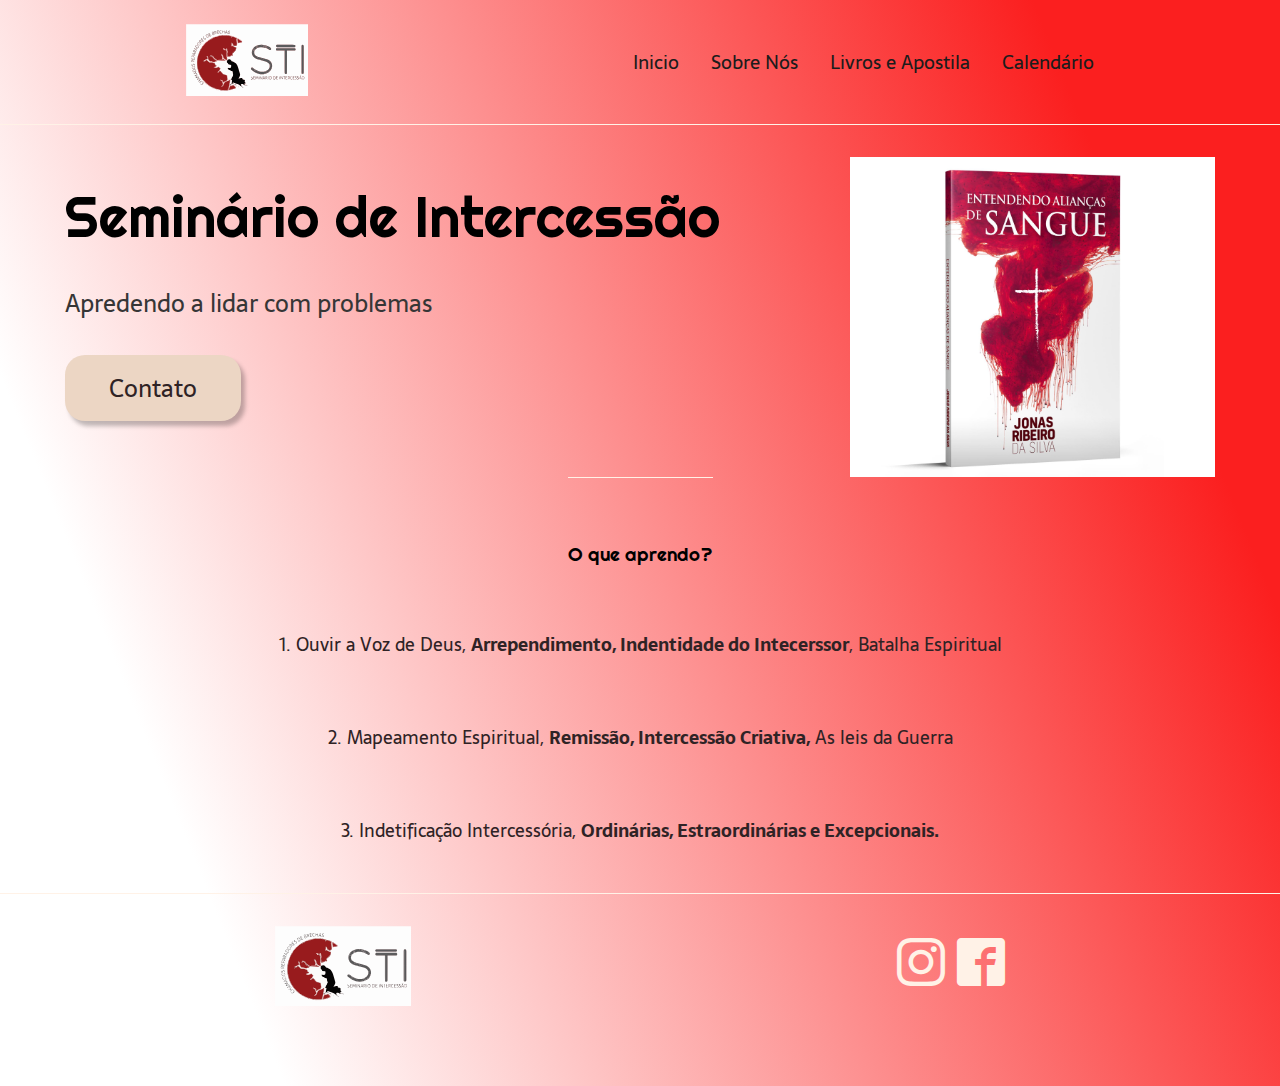
<file: index.html>
<!DOCTYPE html>
<html lang="pt-BR">
<head>
    <meta charset="UTF-8">
    <meta name="viewport" content="width=device-width, initial-scale=1.0">
    <meta name="description" content="Seminario de Interceção, cura interior e soluções.">
    <title>STI - Inicio</title>
    <link rel="stylesheet" href="style.css">
    <link rel="preconnect" href="https://fonts.googleapis.com">
    <link rel="preconnect" href="https://fonts.gstatic.com" crossorigin>
    <link href="https://fonts.googleapis.com/css2?family=Righteous&family=Sarala:wght@400;700&display=swap" rel="stylesheet">
    <link rel="stylesheet" href="icon/style.css">
</head>
<body>
    <header class="cabecalho">
        <a href="index.html"><img class="image-cabecalho" src="image/STI.svg" alt="Logo da comunidade balerine"></a> 
        <nav class="cabecalho-menu">
            <a class="cabelho-menu-item" href="index.html">Inicio</a>
            <a class="cabelho-menu-item" href="aboutus.html">Sobre Nós</a>
            <a class="cabelho-menu-item" href="books.html">Livros e Apostila</a>
            <a class="cabelho-menu-item" href="calendario.html">Calendário</a>
        </nav>

    </header>

    <main class="conteudo">
        <section class="conteudo-principal">
            <div class="conteudo-principal-escrito">
                <h1 class="conteudo-principal-escrito-titulo">Seminário de Intercessão</h1>                
                <h2 class="conteudo-principal-escrito-subtitulo">Apredendo a lidar com problemas</h2>
                <a href="https://api.whatsapp.com/send?phone=5541999867464&text=Ol%C3%A1.%20Vi%20o%20produto%20no%20site,%20aguardo%20mais%20informa%C3%A7%C3%B5es." target="_blank"><button class="conteudo-principal-botao">Contato</button></a>
            </div>   
            <img class="conteudo-principal-image" src="image/book.jpg" alt="Livro Sangue">      
        </section>

        <section class="conteudo-secundario">
            <h3 class="conteudo-secundario-titulo">O que aprendo?</h3>
            <p class="conteudo-secundario-paragrafo">1. Ouvir a Voz de Deus, <strong>Arrependimento, Indentidade do Intecerssor</strong>, Batalha Espiritual</p>
            <p class="conteudo-secundario-paragrafo">2. Mapeamento Espiritual, <strong>Remissão, Intercessão Criativa,</strong> As leis da Guerra</p>
            <p class="conteudo-secundario-paragrafo">3. Indetificação Intercessória, <strong>Ordinárias, Estraordinárias e Excepcionais.</strong></p>
        </section>
        

    </main>

    <footer class="rodape">
        <img class="rodape-image" src="image/STI.svg" alt="STI, Seminário de intercessão">
        <section class="rodapeicon">
            <a href="" target="_blank" class="rodape-icon"><i class="icon-instagram"></i></a>
            <a href="https://www.facebook.com/jonas.jribeiro" target="_blank" class="rodape-icon"><i class="icon-facebook"></i></a>
        </section>            
    </footer>
</body>
</html>
</file>
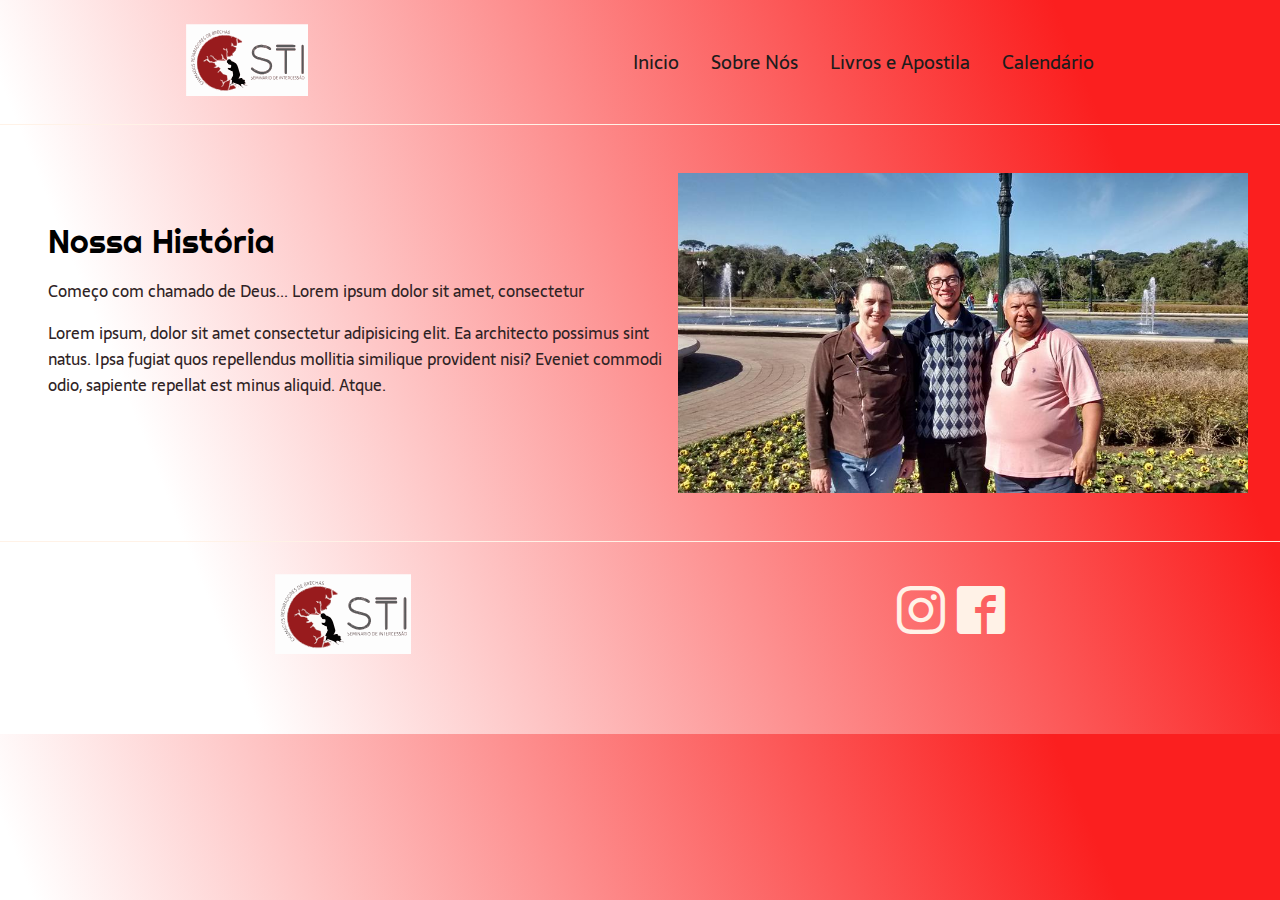
<file: aboutus.html>
<!DOCTYPE html>
<html lang="pt-BR">
<head>
    <meta charset="UTF-8">
    <meta name="viewport" content="width=device-width, initial-scale=1.0">
    <meta name="description" content="Pagina ainda que não sei que irei fazer :)">
    <title>LeddingPage</title>
    <link rel="stylesheet" href="style.css">
    <link rel="preconnect" href="https://fonts.googleapis.com">
    <link rel="preconnect" href="https://fonts.gstatic.com" crossorigin>
    <link href="https://fonts.googleapis.com/css2?family=Righteous&family=Sarala:wght@400;700&display=swap" rel="stylesheet">
    <link rel="stylesheet" href="icon/style.css">
</head>
<body>
    <header class="cabecalho">
        <a href="index.html"><img class="image-cabecalho" src="image/STI.svg" alt="Logo da comunidade balerine"></a> 
        <nav class="cabecalho-menu">
            <a class="cabelho-menu-item" href="index.html">Inicio</a>
            <a class="cabelho-menu-item" href="aboutus.html">Sobre Nós</a>
            <a class="cabelho-menu-item" href="books.html">Livros e Apostila</a>
            <a class="cabelho-menu-item" href="calendario.html">Calendário</a>
        </nav>

    </header>

    <main class="aboutus">
        <section class="about-text">
            <div class="textoo">
                <h1 class="text-main"> Nossa História</h1>            
                <p class="sub">Começo com chamado de Deus... Lorem ipsum dolor sit amet, consectetur</p>
                <p class="sub">Lorem ipsum, dolor sit amet consectetur adipisicing elit. Ea architecto possimus 
                sint natus. Ipsa fugiat quos repellendus mollitia 
                similique provident nisi? Eveniet commodi odio, sapiente repellat est minus aliquid. Atque.</p>
            </div>            
            <img class="image-fami" src="image/famili.jpg" alt="Familia Jonas: Cleusa Lucas e Jonas">   
        </section>  
            
    </main>

    <footer class="rodape">
        <img class="rodape-image" src="image/STI.svg" alt="STI, Seminário de intercessão">
        <section class="rodapeicon">
            <a href="" target="_blank" class="rodape-icon"><i class="icon-instagram"></i></a>
            <a href="https://www.facebook.com/jonas.jribeiro" target="_blank" class="rodape-icon"><i class="icon-facebook"></i></a>
        </section>            
    </footer>
    
</body>
</html>
</file>
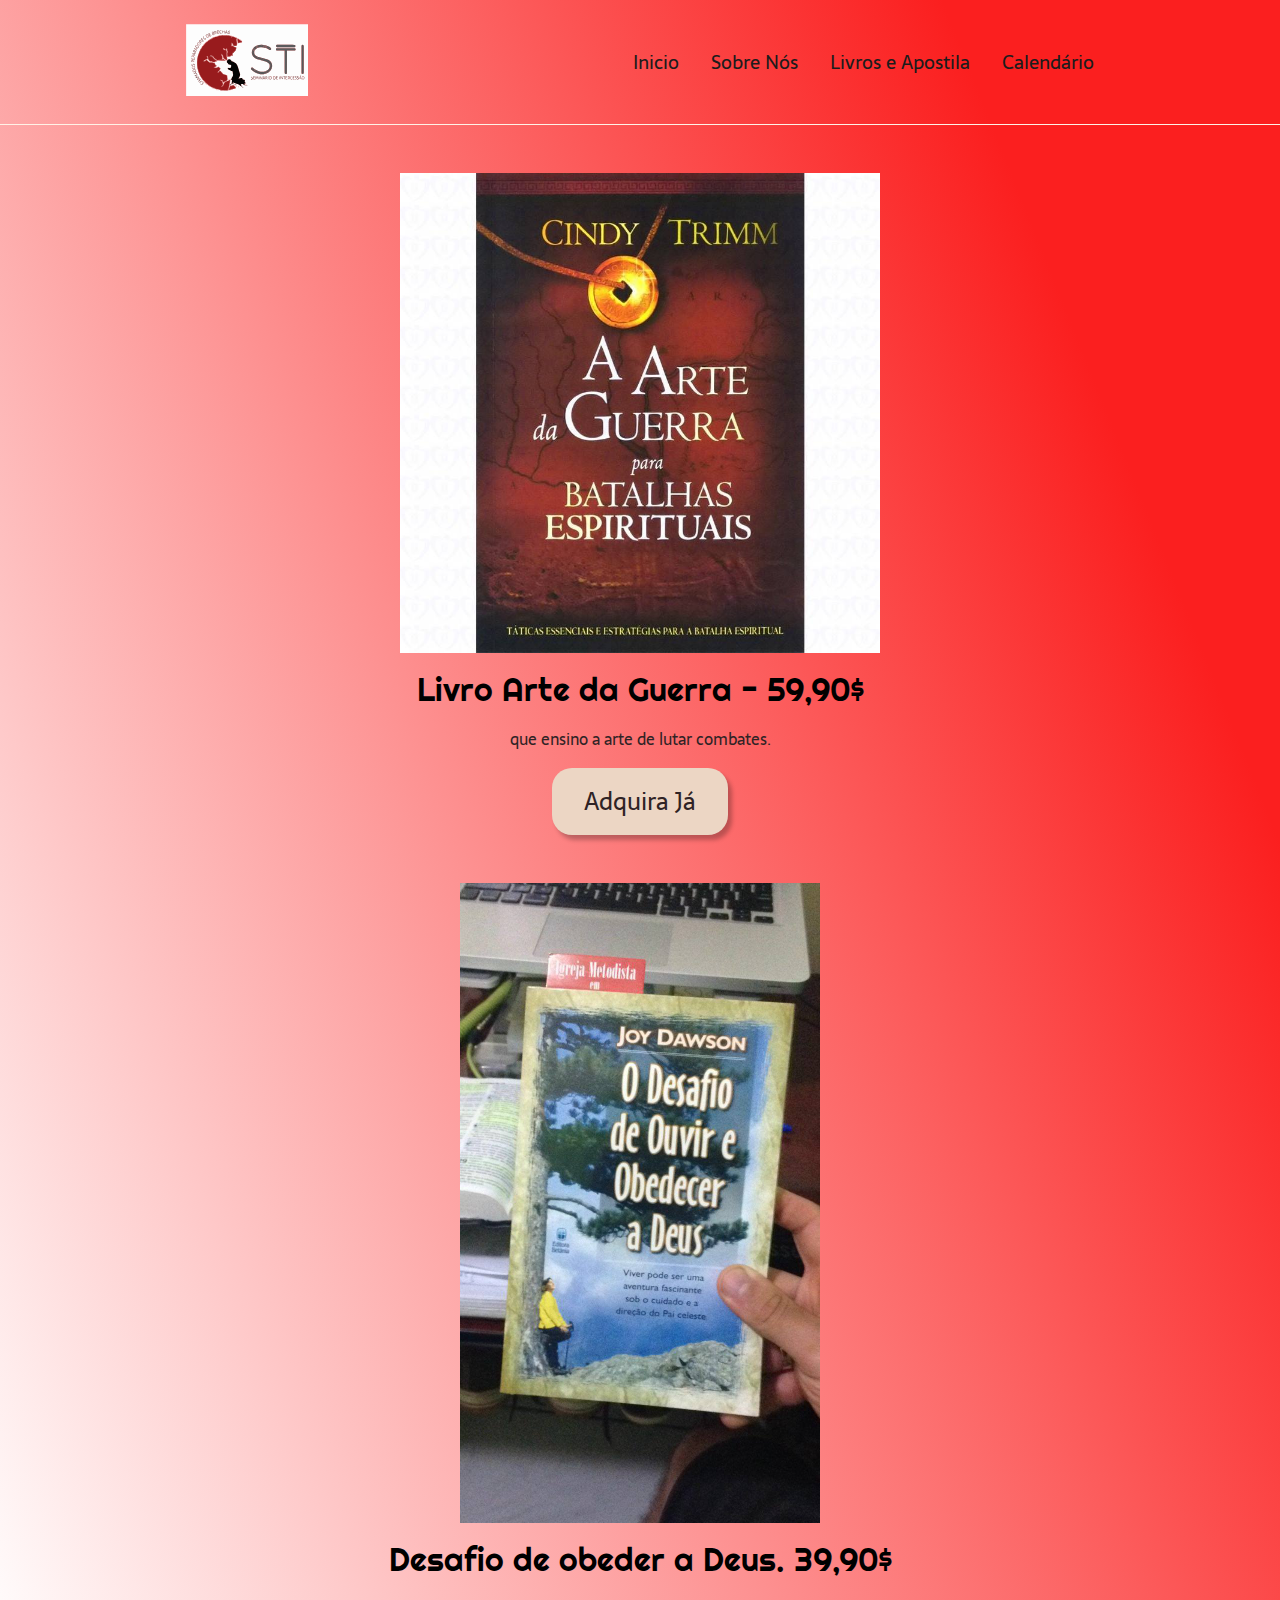
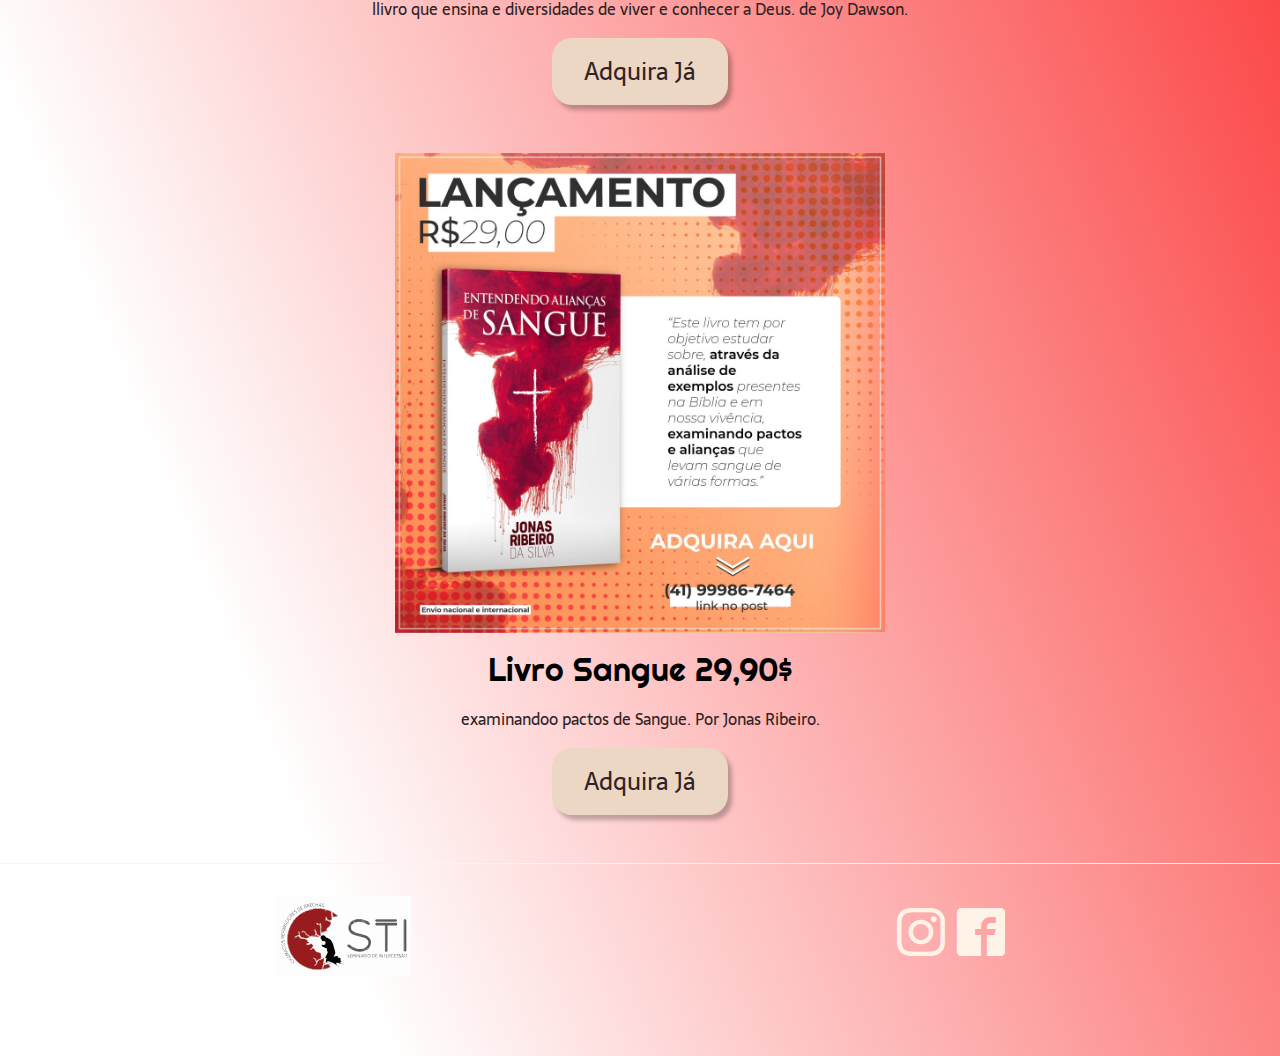
<file: books.html>
<!DOCTYPE html>
<html lang="pt-BR">
<head>
    <meta charset="UTF-8">
    <meta name="viewport" content="width=device-width, initial-scale=1.0">
    <meta name="description" content="Pagina ainda que não sei que irei fazer :)">
    <title>STI - Livro e Apostila</title>
    <link rel="stylesheet" href="style.css">
    <link rel="preconnect" href="https://fonts.googleapis.com">
    <link rel="preconnect" href="https://fonts.gstatic.com" crossorigin>
    <link href="https://fonts.googleapis.com/css2?family=Righteous&family=Sarala:wght@400;700&display=swap" rel="stylesheet">
    <link rel="stylesheet" href="icon/style.css">
</head>
<body>
    <header class="cabecalho">
        <a href="index.html"><img class="image-cabecalho" src="image/STI.svg" alt="Logo da comunidade balerine"></a> 
        <nav class="cabecalho-menu">
            <a class="cabelho-menu-item" href="index.html">Inicio</a>
            <a class="cabelho-menu-item" href="aboutus.html">Sobre Nós</a>
            <a class="cabelho-menu-item" href="books.html">Livros e Apostila</a>
            <a class="cabelho-menu-item" href="calendario.html">Calendário</a>
        </nav>

    </header>

    <main class="livros">
        <section class="livros-apos">
            <div class="livro-um">
                <img class="foto-livro-1" src="image/arte-da-guerra.jpg" alt="Livro - A Arte da guerra">
                <h1 class="titlo-book">
                    Livro Arte da Guerra - 59,90$
                </h1>
                <p class="p-book">
                    que ensino a arte de lutar combates.
                </p>
                <a href="https://api.whatsapp.com/send?phone=5541999867464&text=Ol%C3%A1.%20Vi%20o%20produto%20no%20site,%20aguardo%20mais%20informa%C3%A7%C3%B5es." target="_blank"><button class="conteudo-principal-botao">Adquira Já</button></a>
            </div>

            <div class="livro-dois">
                <img class="foto-livro-2" src="image/o-desafio.jpg" alt="Livro - Desafio de ouvir e obedecer  Deus.">
                <h1 class="titlo-book">
                    Desafio de obeder a Deus. 39,90$
                </h1>
                <p class="p-book">
                    llivro que ensina e diversidades de viver e conhecer a Deus. de Joy Dawson.
                </p>
                <a href="https://api.whatsapp.com/send?phone=5541999867464&text=Ol%C3%A1.%20Vi%20o%20produto%20no%20site,%20aguardo%20mais%20informa%C3%A7%C3%B5es." target="_blank"><button class="conteudo-principal-botao">Adquira Já</button></a>
            </div>

            <div class="livro-tres">
                <img class="foto-livro-3" src="image/sangue.jpg" alt="Livro- Sangue">
                <h1 class="titlo-book">
                    Livro Sangue 29,90$
                </h1>
                <p class="p-book">
                    examinandoo pactos de Sangue. Por Jonas Ribeiro.
                </p>
                <a href="https://api.whatsapp.com/send?phone=5541999867464&text=Ol%C3%A1.%20Vi%20o%20produto%20no%20site,%20aguardo%20mais%20informa%C3%A7%C3%B5es." target="_blank"><button class="conteudo-principal-botao">Adquira Já</button></a>
            </div>
        </section>
    </main>

    <footer class="rodape">
        <img class="rodape-image" src="image/STI.svg" alt="STI, Seminário de intercessão">
        <section class="rodapeicon">
            <a href="" target="_blank" class="rodape-icon"><i class="icon-instagram"></i></a>
            <a href="https://www.facebook.com/jonas.jribeiro" target="_blank" class="rodape-icon"><i class="icon-facebook"></i></a>
        </section>            
    </footer>
</body>
</html>
</file>
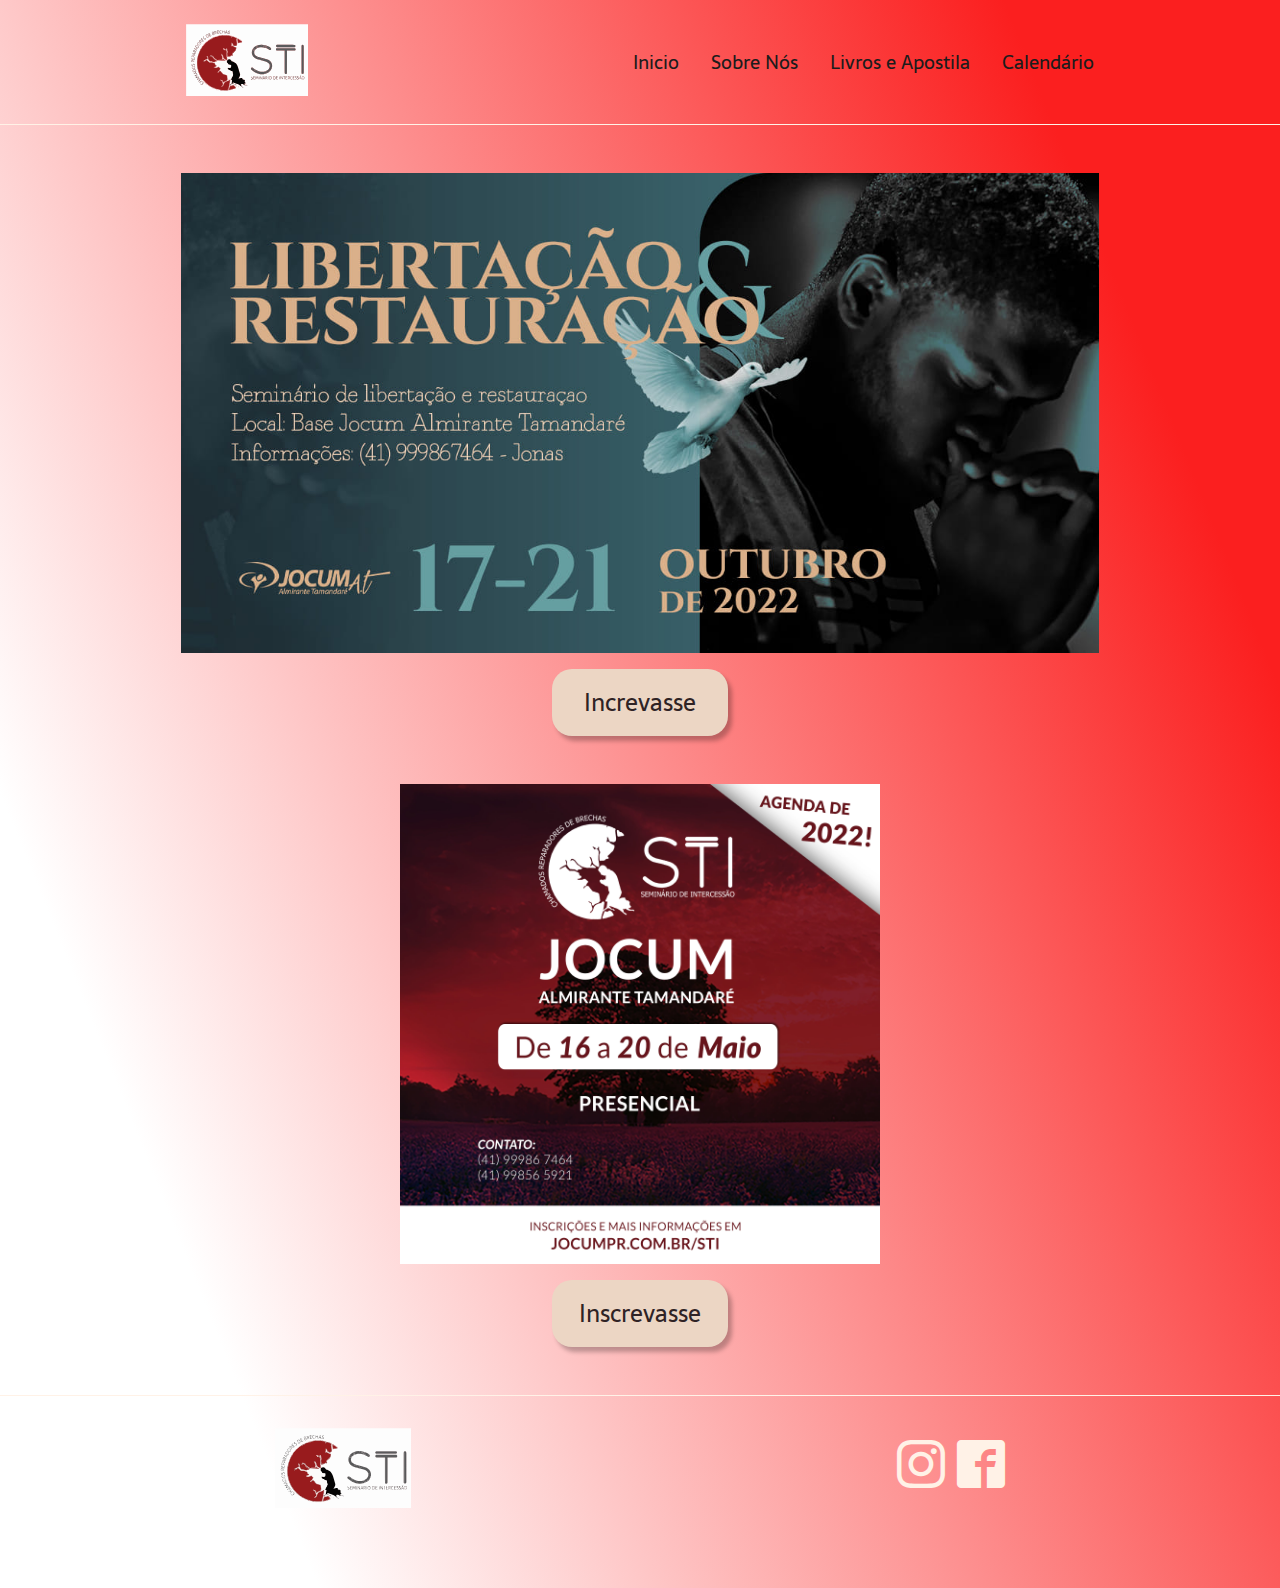
<file: calendario.html>
<!DOCTYPE html>
<html lang="pt-BR">
    <head>
        <meta charset="UTF-8">
        <meta name="viewport" content="width=device-width, initial-scale=1.0">
        <meta name="description" content="Pagina ainda que não sei que irei fazer :)">
        <title>STI - Livro e Apostila</title>
        <link rel="stylesheet" href="style.css">
        <link rel="preconnect" href="https://fonts.googleapis.com">
        <link rel="preconnect" href="https://fonts.gstatic.com" crossorigin>
        <link href="https://fonts.googleapis.com/css2?family=Righteous&family=Sarala:wght@400;700&display=swap" rel="stylesheet">
        <link rel="stylesheet" href="icon/style.css">
    </head>
    <body>
        <header class="cabecalho">
            <a href="index.html"><img class="image-cabecalho" src="image/STI.svg" alt="Logo da comunidade balerine"></a> 
            <nav class="cabecalho-menu">
                <a class="cabelho-menu-item" href="index.html">Inicio</a>
                <a class="cabelho-menu-item" href="aboutus.html">Sobre Nós</a>
                <a class="cabelho-menu-item" href="books.html">Livros e Apostila</a>
                <a class="cabelho-menu-item" href="calendario.html">Calendário</a>
            </nav>

        </header>

        <main class="cale">
            <div class="libe">
                <img class="libert" src="image/libertacao.jpg" alt="">
                <a href="https://jocumpr.com.br/slr" target="_blank"><button class="conteudo-principal-botao">Increvasse</button></a>
            </div>
            <div class="stijo">
                <img class="stijo-i" src="image/stijo.jpg" alt="">
                <a href="https://jocumpr.com.br/evento/sti-seminario-de-intercessao/" target="_blank"><button class="conteudo-principal-botao">Inscrevasse</button></a>
            </div>
        </main>

        <footer class="rodape">
            <img class="rodape-image" src="image/STI.svg" alt="STI, Seminário de intercessão">
            <section class="rodapeicon">
                <a href="" target="_blank" class="rodape-icon"><i class="icon-instagram"></i></a>
                <a href="https://www.facebook.com/jonas.jribeiro" target="_blank" class="rodape-icon"><i class="icon-facebook"></i></a>
            </section>            
        </footer>
    </body>
</html>
</file>
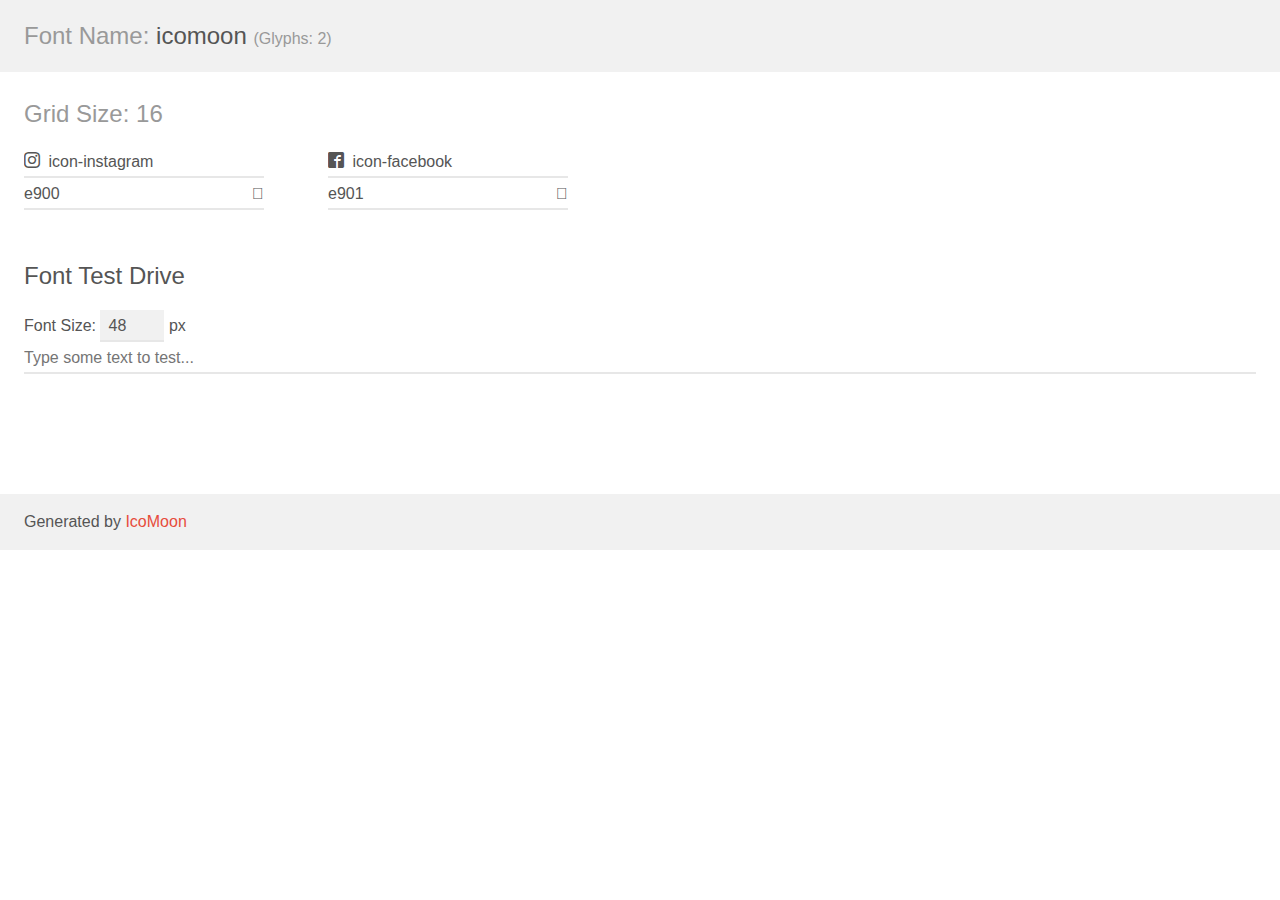
<file: icon/demo.html>
<!doctype html>
<html>
<head>
    <meta charset="utf-8">
    <title>IcoMoon Demo</title>
    <meta name="description" content="An Icon Font Generated By IcoMoon.io">
    <meta name="viewport" content="width=device-width, initial-scale=1">
    <link rel="stylesheet" href="demo-files/demo.css">
    <link rel="stylesheet" href="style.css"></head>
<body>
    <div class="bgc1 clearfix">
        <h1 class="mhmm mvm"><span class="fgc1">Font Name:</span> icomoon <small class="fgc1">(Glyphs:&nbsp;2)</small></h1>
    </div>
    <div class="clearfix mhl ptl">
        <h1 class="mvm mtn fgc1">Grid Size: 16</h1>
        <div class="glyph fs1">
            <div class="clearfix bshadow0 pbs">
                <span class="icon-instagram"></span>
                <span class="mls"> icon-instagram</span>
            </div>
            <fieldset class="fs0 size1of1 clearfix hidden-false">
                <input type="text" readonly value="e900" class="unit size1of2" />
                <input type="text" maxlength="1" readonly value="&#xe900;" class="unitRight size1of2 talign-right" />
            </fieldset>
            <div class="fs0 bshadow0 clearfix hidden-true">
                <span class="unit pvs fgc1">liga: </span>
                <input type="text" readonly value="" class="liga unitRight" />
            </div>
        </div>
        <div class="glyph fs1">
            <div class="clearfix bshadow0 pbs">
                <span class="icon-facebook"></span>
                <span class="mls"> icon-facebook</span>
            </div>
            <fieldset class="fs0 size1of1 clearfix hidden-false">
                <input type="text" readonly value="e901" class="unit size1of2" />
                <input type="text" maxlength="1" readonly value="&#xe901;" class="unitRight size1of2 talign-right" />
            </fieldset>
            <div class="fs0 bshadow0 clearfix hidden-true">
                <span class="unit pvs fgc1">liga: </span>
                <input type="text" readonly value="" class="liga unitRight" />
            </div>
        </div>
    </div>

    <!--[if gt IE 8]><!-->
    <div class="mhl clearfix mbl">
        <h1>Font Test Drive</h1>
        <label>
            Font Size: <input id="fontSize" type="number" class="textbox0 mbm"
            min="8" value="48" />
            px
        </label>
        <input id="testText" type="text" class="phl size1of1 mvl"
        placeholder="Type some text to test..." value=""/>
        <div id="testDrive" class="icon-" style="font-family: icomoon">&nbsp;
        </div>
    </div>
    <!--<![endif]-->
    <div class="bgc1 clearfix">
        <p class="mhl">Generated by <a href="https://icomoon.io/app">IcoMoon</a></p>
    </div>

    <script src="demo-files/demo.js"></script>
</body>
</html>
</file>
<file: style.css>
* {
    margin: 0;
    padding: 0;
    box-sizing: 0;
    text-decoration: none; 
}

a {
    text-decoration: none;
    color: #FFF2E7;
}

body {
    font-size: 100%;
    background: linear-gradient(68.15deg, #ffffff 16.62%, #fb1f1f 85.61%);
}

.cabecalho {
    display: flex;
    flex-direction: row;
    justify-content: space-around;
    align-items: center;
    padding: 1.5rem;
}

.image-cabecalho {
    height: 4.5rem;
}

.cabecalho-menu {
    display: flex;
    gap: 2rem;    
}

/* faixa */
.conteudo {
    margin-bottom: 3rem;
    border-top: 0.4px solid #FFF2E7;
}

.cabelho-menu-item {
    font-family: 'Sarala', sans-serif;
    font-weight: 400;
    color: #1C1C1C;
    font-size: 1.2rem;
}

/* ___ Conteudo Principal ___*/
.conteudo-principal {
    display: flex;
    align-items: center;
    flex-direction: row;
    justify-content: space-around;    
}

.conteudo-principal-escrito {
    display: flex;
    flex-direction: column;
    gap: 2rem;    
}

.conteudo-principal-escrito-titulo {
    font-family: 'Righteous', cursive;
    font-weight: 400;
    color: #000000;
    font-size: 3.5rem;
}

.conteudo-principal-escrito-subtitulo {
    font-family: 'Sarala', sans-serif;
    font-weight: 400;
    color: #363636;
    font-size: 1.5rem;
}

.conteudo-principal-botao:hover {
    background-color: rgba(236, 214, 196, 0.53);
}

/* Botão */
.conteudo-principal-botao{
    width: 11rem;
    height: 4.18rem;
    box-shadow: 4px 5px 4px rgba(0, 0, 0, 0.25);
    border-radius: 1.25rem;
    border: none;
    font-family: 'Sarala', sans-serif;
    font-weight: 400;
    font-size: 1.5rem;
    color: #2F2325;
    background: #ECD6C4;
}

.conteudo-principal-image {
    height: 20rem;
    padding-top: 2rem;
}

/*_____ Conteudo Secundario ____*/
.conteudo-secundario {
    display: flex;
    flex-direction: column;
    align-items: center;
    gap: 4rem;
}

.conteudo-secundario-titulo {
    border-top: 0.4px solid #FFF2E7;
    padding-top: 4rem;
    font-family: 'Righteous', cursive;
    font-weight: 400;
    font-size: 1.5;
    color: #000000;
}

.conteudo-secundario-paragrafo {
    font-family: 'Sarala', sans-serif;
    font-weight: 400;
    font-size: 1.125rem;
    color: #2F2325;
}

/*______ FLoat_____*/
.rodape {
    margin-bottom: 3rem;
    border-top: 0.4px solid #FFF2E7;
    display: flex;
    align-items: center;
    justify-content: space-around;
    padding: 2rem;
}

.rodape-image {
    height: 5rem;
}

.rodapeicon {
    align-items: center;
    font-size: 3rem;
}

/* ---------------------------- About Us ------------------------- */

/* faixa */
.aboutus {
    margin-bottom: 3rem;
    border-top: 0.4px solid #FFF2E7;
}

.about-text {
    display: flex;
    align-items: center;
    justify-content: space-around;
}

.image-fami {
    height: 20rem;
    margin-top: 3rem;
    margin-right: 2rem;
}

.textoo {
    margin-left: 3rem;
    display: flex;
    flex-direction: column;
    justify-content: space-around;
    gap: 1rem;
}

.text-main {
    font-family: 'Righteous', cursive;
    font-weight: 400;
    font-size: 2rem;
    color: #000000;
}

.sub {
    font-family: 'Sarala', sans-serif;
    font-weight: 400;
    font-size: 1rem;
    color: #2F2325;
}

/* ---------------------------- About Us ------------------------- */

.livros {
    margin-bottom: 3rem;
    border-top: 0.4px solid #FFF2E7;
}

.livros-apos {
    display: flex;
    flex-direction: column;
    justify-content: space-around;
    align-items: center;
}

.livro-um {
    display: flex;
    flex-direction: column;
    align-items: center;
    gap: 1rem;
}

.foto-livro-1 {
    height: 30rem;
    margin-top: 3rem;
}

.titlo-book {
    font-family: 'Righteous', cursive;
    font-weight: 400;
    font-size: 2rem;
    color: #000000;
}

.p-book {
    font-family: 'Sarala', sans-serif;
    font-weight: 400;
    font-size: 1rem;
    color: #2F2325;
}

.livro-dois {
    display: flex;
    flex-direction: column;
    align-items: center;
    gap: 1rem;
}

.foto-livro-2 {
    height: 40rem;
    margin-top: 3rem;
}

.livro-tres {
    display: flex;
    flex-direction: column;
    align-items: center;
    gap: 1rem;
}

.foto-livro-3 {
    height: 30rem;
    margin-top: 3rem;
}

/* ---------------------------- Calendário ------------------------- */

.cale {
    margin-bottom: 3rem;
    border-top: 0.4px solid #FFF2E7;
}

.libe {
    display: flex;
    align-items: center;
    justify-content: center;
    flex-direction: column; 
    gap: 1rem;   
}

.libert {
    margin-top: 3rem;
    height: 30rem;
}

.stijo {
    display: flex;
    align-items: center;
    justify-content: center;
    flex-direction: column; 
    gap: 1rem;
}

.stijo-i {
    margin-top: 3rem;
    height: 30rem;
}

.btnins {
    border: none;
}
</file>
<file: icon/style.css>
@font-face {
  font-family: 'icomoon';
  src:  url('../fonts/icomoon.eot?b5l9vm');
  src:  url('fonts/icomoon.eot?b5l9vm#iefix') format('embedded-opentype'),
    url('fonts/icomoon.ttf?b5l9vm') format('truetype'),
    url('fonts/icomoon.woff?b5l9vm') format('woff'),
    url('fonts/icomoon.svg?b5l9vm#icomoon') format('svg');
  font-weight: normal;
  font-style: normal;
  font-display: block;
}

[class^="icon-"], [class*=" icon-"] {
  /* use !important to prevent issues with browser extensions that change fonts */
  font-family: 'icomoon' !important;
  speak: never;
  font-style: normal;
  font-weight: normal;
  font-variant: normal;
  text-transform: none;
  line-height: 1;

  /* Better Font Rendering =========== */
  -webkit-font-smoothing: antialiased;
  -moz-osx-font-smoothing: grayscale;
}

.icon-instagram:before {
  content: "\e900";
}
.icon-facebook:before {
  content: "\e901";
}
</file>
<file: icon/demo-files/demo.css>
body {
  padding: 0;
  margin: 0;
  font-family: sans-serif;
  font-size: 1em;
  line-height: 1.5;
  color: #555;
  background: #fff;
}
h1 {
  font-size: 1.5em;
  font-weight: normal;
}
small {
  font-size: .66666667em;
}
a {
  color: #e74c3c;
  text-decoration: none;
}
a:hover, a:focus {
  box-shadow: 0 1px #e74c3c;
}
.bshadow0, input {
  box-shadow: inset 0 -2px #e7e7e7;
}
input:hover {
  box-shadow: inset 0 -2px #ccc;
}
input, fieldset {
  font-family: sans-serif;
  font-size: 1em;
  margin: 0;
  padding: 0;
  border: 0;
}
input {
  color: inherit;
  line-height: 1.5;
  height: 1.5em;
  padding: .25em 0;
}
input:focus {
  outline: none;
  box-shadow: inset 0 -2px #449fdb;
}
.glyph {
  font-size: 16px;
  width: 15em;
  padding-bottom: 1em;
  margin-right: 4em;
  margin-bottom: 1em;
  float: left;
  overflow: hidden;
}
.liga {
  width: 80%;
  width: calc(100% - 2.5em);
}
.talign-right {
  text-align: right;
}
.talign-center {
  text-align: center;
}
.bgc1 {
  background: #f1f1f1;
}
.fgc1 {
  color: #999;
}
.fgc0 {
  color: #000;
}
p {
  margin-top: 1em;
  margin-bottom: 1em;
}
.mvm {
  margin-top: .75em;
  margin-bottom: .75em;
}
.mtn {
  margin-top: 0;
}
.mtl, .mal {
  margin-top: 1.5em;
}
.mbl, .mal {
  margin-bottom: 1.5em;
}
.mal, .mhl {
  margin-left: 1.5em;
  margin-right: 1.5em;
}
.mhmm {
  margin-left: 1em;
  margin-right: 1em;
}
.mls {
  margin-left: .25em;
}
.ptl {
  padding-top: 1.5em;
}
.pbs, .pvs {
  padding-bottom: .25em;
}
.pvs, .pts {
  padding-top: .25em;
}
.unit {
  float: left;
}
.unitRight {
  float: right;
}
.size1of2 {
  width: 50%;
}
.size1of1 {
  width: 100%;
}
.clearfix:before, .clearfix:after {
  content: " ";
  display: table;
}
.clearfix:after {
  clear: both;
}
.hidden-true {
  display: none;
}
.textbox0 {
  width: 3em;
  background: #f1f1f1;
  padding: .25em .5em;
  line-height: 1.5;
  height: 1.5em;
}
#testDrive {
  display: block;
  padding-top: 24px;
  line-height: 1.5;
}
.fs0 {
  font-size: 16px;
}
.fs1 {
  font-size: 16px;
}
</file>
